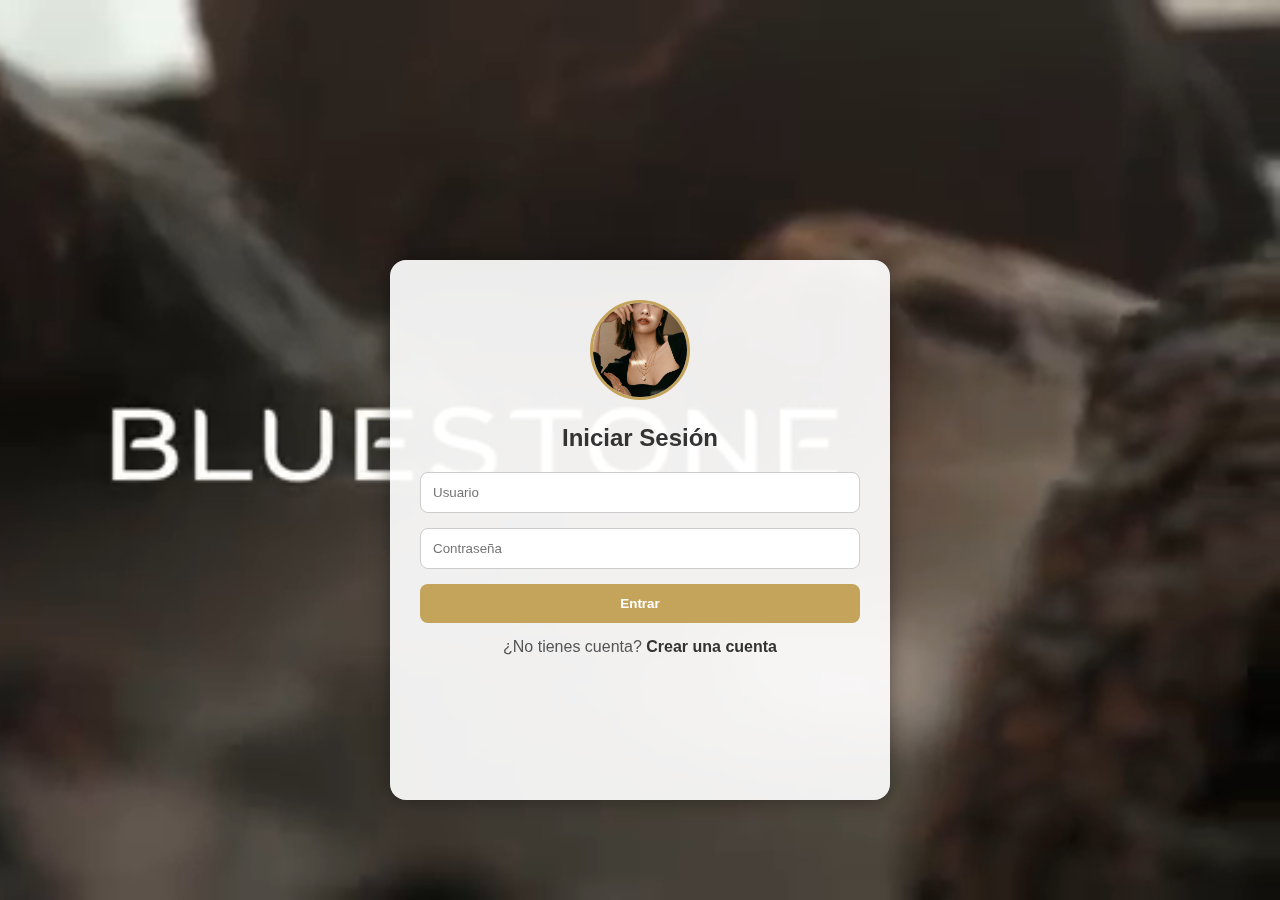
<file: index.html>
<!DOCTYPE html>
<html lang="es">

<head>
  <meta charset="UTF-8" />
  <meta name="viewport" content="width=device-width, initial-scale=1.0" />
  <title>Tienda de Joyas</title>
  <link rel="stylesheet" href="estilo.css" />
  <script src="app.js" defer></script>
</head>
<script>
  // Verifica si el usuario ha iniciado sesión
  if (!localStorage.getItem('usuario')) {
    window.location.href = 'login.html';
  }
</script>

<body>
  <header class="encabezado">
    <div class="logo-contenedor">
      <img src="img/logo_de_alejisa.jpeg" alt="Logo" class="logo" />
      <h1 class="titulo-tienda">JOYAS ALEJISA</h1>
    </div>
    <nav class="menu-principal">
      <a href="#">Inicio</a>
      <a href="categorias.html">Categorías</a>
      <a href="historia.html">Historia</a>
      <a href="contacto.html">Contacto</a>
      <a href="#carrito">Carrito</a>
      <a href="#" onclick="cerrarSesion()">Cerrar Sesión</a>
    </nav>
  </header>

  <main>
    <section class="hero">
      <img src="img/ale.png" alt="Banner de Joyas de Oro" />
      <img src="img/descuento.png" alt="Banner Descuento" />
    </section>

    <section id="categorias" class="contenedor-items">
      <h3 class="titulo-categoria">Joyería de Oro</h3>
      <div class="item">
        <span class="titulo-item">Anillo de Oro Brillante</span>
        <img src="img/oro1.jpeg" class="img-item" />
        <span class="precio-item">$300467.000</span>
        <button onclick="agregarAlCarrito('Anillo de Oro Brillante', 300467.000)">Agregar al Carrito</button>
      </div>
      <div class="item">
        <span class="titulo-item">Cadena de Oro Fino</span>
        <img src="img/Cadena de Oro Fino.jpeg" class="img-item" />
        <span class="precio-item">123323.000</span>
        <button onclick="agregarAlCarrito('Cadena de Oro Fino', 123323.000)">Agregar al Carrito</button>
      </div>
      <div class="item">
        <span class="titulo-item">Pulsera de Oro Rosa</span>
        <img src="img/Oro rosa.jpeg" class="img-item" />
        <span class="precio-item">88032.000</span>
        <button onclick="agregarAlCarrito('Pulsera de Oro Rosa', 88032.000)">Agregar al Carrito</button>
      </div>

      <h3 class="titulo-categoria">Joyería de Plata</h3>
      <div class="item">
        <span class="titulo-item">Anillo Plata Diseño</span>
        <img src="img/Anillo Plata Diseño.jpeg" class="img-item" />
        <span class="precio-item">23023.000</span>
        <button onclick="agregarAlCarrito('Anillo Plata Diseño', 23023.000)">Agregar al Carrito</button>
      </div>
      <div class="item">
        <span class="titulo-item">Collar Corazón Plata</span>
        <img src="img/Collar Corazón Plata.jpeg" class="img-item" />
        <span class="precio-item">35032.000</span>
        <button onclick="agregarAlCarrito('Collar Corazón Plata', 35032.000)">Agregar al Carrito</button>
      </div>
      <div class="item">
        <span class="titulo-item">Aretes de Plata Luna</span>
        <img src="img/Aretes de Plata Luna.jpeg" class="img-item" />
        <span class="precio-item">190323.000</span>
        <button onclick="agregarAlCarrito('Aretes de Plata Luna', 190323.000)">Agregar al Carrito</button>
      </div>

      <h3 class="titulo-categoria">Joyería de Fantasía</h3>
      <div class="item">
        <span class="titulo-item">Pulsera Arcoiris</span>
        <img src="img/Pulsera Arcoiris.jpeg" class="img-item" />
        <span class="precio-item">450323.000</span>
        <button onclick="agregarAlCarrito('Pulsera Arcoiris', 450323.000)">Agregar al Carrito</button>
      </div>
      <div class="item">
        <span class="titulo-item">Aros Brillantes</span>
        <img src="img/Aros Brillantes.jpeg" class="img-item" />
        <span class="precio-item">60443.000</span>
        <button onclick="agregarAlCarrito('Aros Brillantes', 60443.000)">Agregar al Carrito</button>
      </div>
      <div class="item">
        <span class="titulo-item">Collar Estrella</span>
        <img src="img/Collar Estrella.jpeg" class="img-item" />
        <span class="precio-item">75444.000</span>
        <button onclick="agregarAlCarrito('Collar Estrella', 75444.000)">Agregar al Carrito</button>
      </div>
    </section>

    <section class="servicios">
      <h2>Nuestros Servicios</h2>
      <div class="contenedor-servicios">
        <div class="servicio">
          <img src="https://cdn-icons-png.flaticon.com/512/3144/3144460.png" alt="Envió Gratis" />
          <h3>Envió Gratis</h3>
          <p>En compras mayores a $50000</p>
        </div>
        <div class="servicio">
          <img src="https://cdn-icons-png.flaticon.com/512/4299/4299927.png" alt="Pagos en Cuotas" />
          <h3>Pagos en Cuotas</h3>
          <p>Hasta 6 cuotas sin interés</p>
        </div>
        <div class="servicio">
          <img src="https://cdn-icons-png.flaticon.com/512/1828/1828961.png" alt="Garantía" />
          <h3>Garantía</h3>
          <p>Devoluciones hasta 7 días</p>
        </div>
        <div class="servicio">
          <a href="contacto.html" style="text-decoration: none; color: inherit">
            <img src="https://cdn-icons-png.flaticon.com/512/7269/7269674.png" alt="Contacto" />
            <h3>Contacto</h3>
            <p>Escríbenos cuando quieras</p>
          </a>
        </div>
      </div>
    </section>
  </main>

 <!-- 🛒 CARRITO BONITO -->
<div id="carrito" style="border: 2px solid #333; padding: 15px; width: 100%; max-width: 500px; margin: 20px auto; border-radius: 10px; box-shadow: 0 0 10px #aaa;">
  <h2>🛍️ Tu Carrito</h2>
  <div id="carrito-items"></div>
  <hr>
  <p><strong>Total:</strong> S/ <span id="total">0.00</span></p>
  <button onclick="vaciarCarrito()">🗑 Vaciar</button>
  <button onclick="pagarCarrito()">💳 Pagar</button>
</div>

<!-- 🧾 BOLETA (visible después de pagar) -->
<div id="boleta" style="display: none; margin: 30px auto; width: 100%; max-width: 600px; border: 1px solid #444; padding: 20px; border-radius: 10px; background: #f8f8f8;">
  <h2>🧾 Boleta de Compra</h2>
  <div id="boleta-detalle"></div>
  <p><strong>Total a pagar:</strong> S/ <span id="boleta-total"></span></p>
  <p><em>Su pedido llegará dentro de 10 días hábiles.</em></p>
  <button onclick="descargarBoletaWord()">📥 Descargar Boleta en Word</button>
</div>
  <footer>
    <p>&copy; 2025 Joyas Alejisa. Todos los derechos reservados. Diseñado con 💎 para realzar tu estilo.</p>
    <p>Alexis, Jimena y Salomé</p>
  </footer>
  <script>
  function cerrarSesion() {
    localStorage.removeItem('usuario');
    window.location.href = 'login.html';
  }
</script>
</body>

</html>
</file>
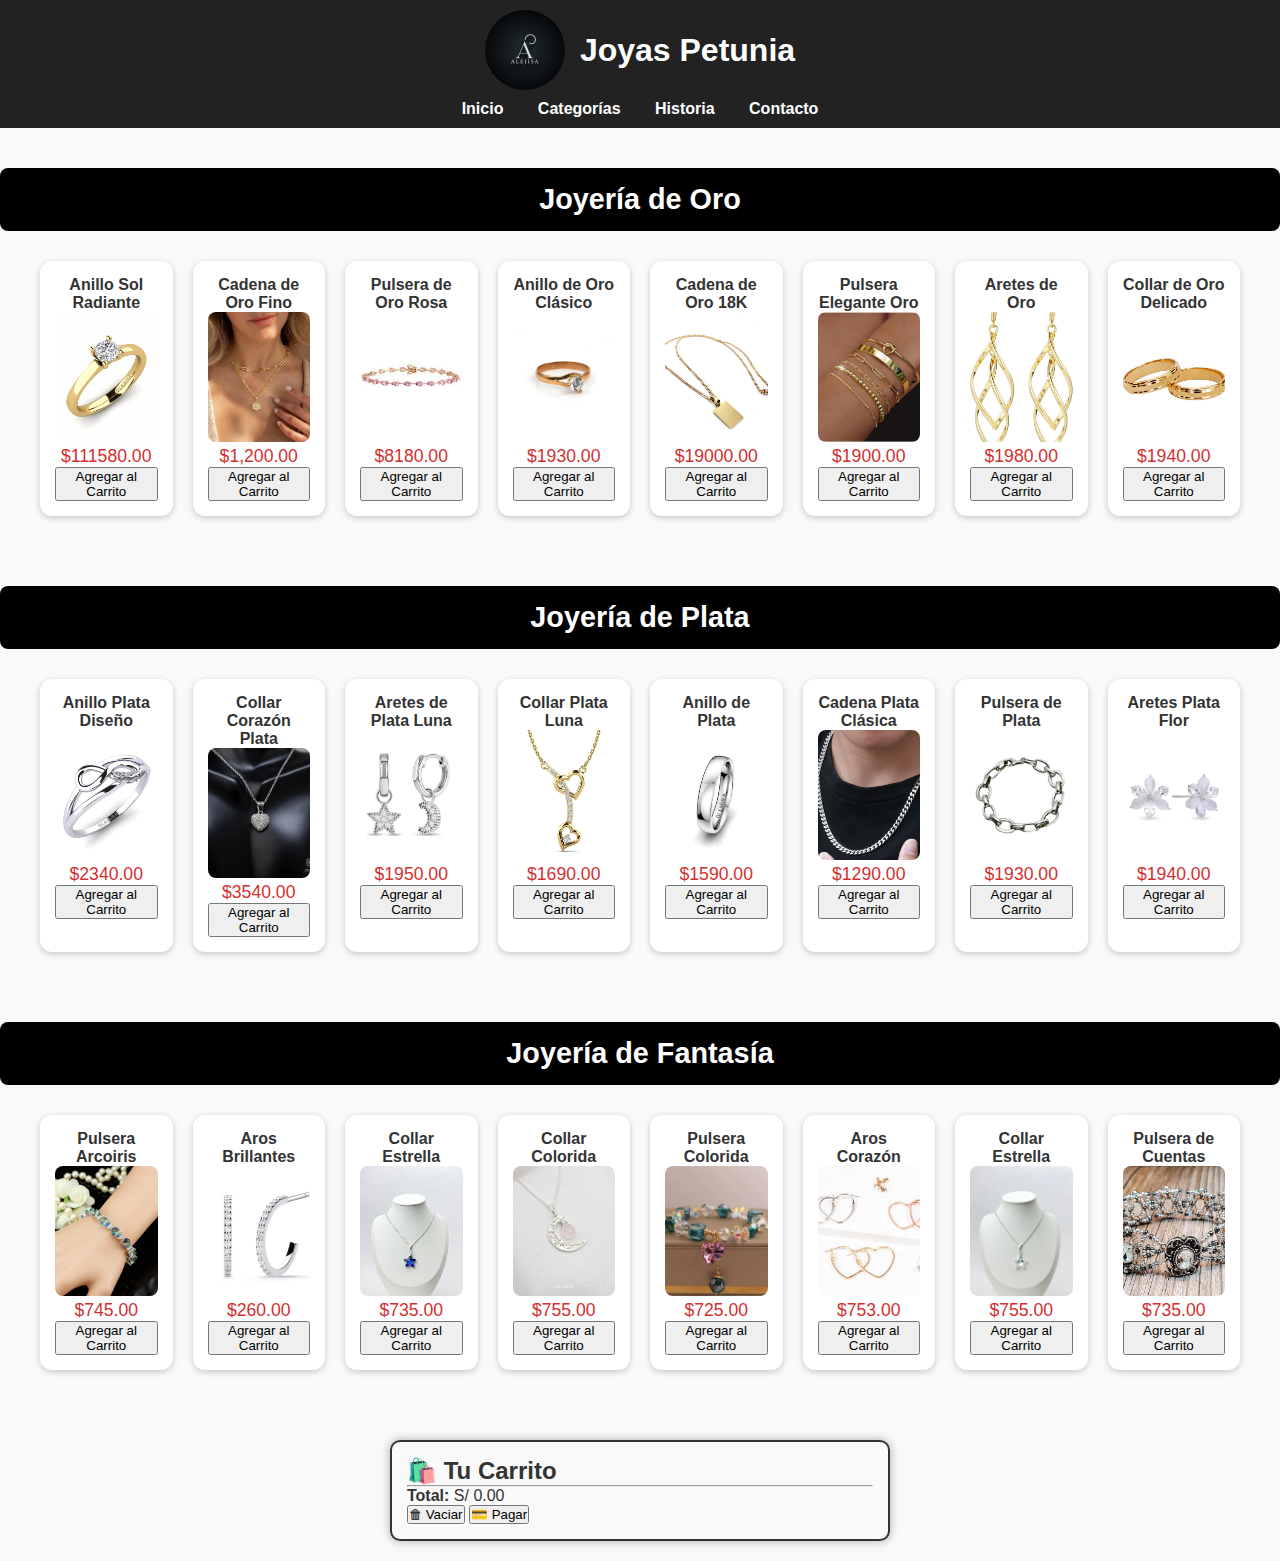
<file: categorias.html>
<!DOCTYPE html>
<html lang="es">
<head>
  <meta charset="UTF-8" />
  <meta name="viewport" content="width=device-width, initial-scale=1.0"/>
  <title>Categorías - Joyas Petunia</title>
  <link rel="stylesheet" href="productos.css" />
  <script src="app.js" defer></script>
</head>
<body>

  <header class="encabezado">
    <div class="logo-contenedor">
      <img src="img/logo_de_alejisa.jpeg" alt="Logo" class="logo">
      <h1 class="titulo-tienda">Joyas Petunia</h1>
    </div>
    <nav class="menu-principal">
      <a href="index.html">Inicio</a>
      <a href="categorias.html">Categorías</a>
      <a href="historia.html">Historia</a>
      <a href="contacto.html">Contacto</a>
    </nav>
  </header>

  <main class="categorias-contenedor">

    <!-- Categoría: Oro -->
    <h3 class="titulo-categoria">Joyería de Oro</h3>
    <section class="contenedor-items">
      <div class="item">
        <span class="titulo-item">Anillo Sol Radiante</span>
        <img src="img/oro1.jpeg" class="img-item" alt="Anillo">
        <span class="precio-item">$111580.00</span>
<button onclick="agregarAlCarrito('Cadena de Oro Fino', 111580.00)">Agregar al Carrito</button>
      </div>
              </div>
        <div class="item">
            <span class="titulo-item">Cadena de Oro Fino</span>
            <img src="img/Cadena de Oro Fino.jpeg" class="img-item">
            <span class="precio-item">$1,200.00</span>
<button onclick="agregarAlCarrito('Cadena de Oro Fino', 1,200.00)">Agregar al Carrito</button>
        </div>
        <div class="item">
            <span class="titulo-item">Pulsera de Oro Rosa</span>
            <img src="img/Oro rosa.jpeg" class="img-item">
            <span class="precio-item">$8180.00</span>
<button onclick="agregarAlCarrito('Pulsera de Oro Rosa', 8180.00)">Agregar al Carrito</button>
        </div>
                <div class="item">
            <span class="titulo-item">Anillo de Oro Clásico</span>
            <img src="img/A.jpeg" class="img-item">
            <span class="precio-item">$1930.00</span>
<button onclick="agregarAlCarrito('Anillo de Oro Clásico', 1930.00)">Agregar al Carrito</button>
        </div>
                <div class="item">
            <span class="titulo-item">Cadena de Oro 18K</span>
            <img src="img/B.jpeg" class="img-item">
            <span class="precio-item">$19000.00</span>
<button onclick="agregarAlCarrito('Cadena de Oro 18K', 19000.00)">Agregar al Carrito</button>
        </div>
                <div class="item">
            <span class="titulo-item">Pulsera Elegante Oro</span>
            <img src="img/C.jpeg" class="img-item">
            <span class="precio-item">$1900.00</span>
<button onclick="agregarAlCarrito('Pulsera Elegante Oro', 1900.00)">Agregar al Carrito</button>
        </div>
                <div class="item">
            <span class="titulo-item">Aretes de Oro</span>
            <img src="img/D.jpeg" class="img-item">
            <span class="precio-item">$1980.00</span>
<button onclick="agregarAlCarrito('Aretes de Oro', 1980.00)">Agregar al Carrito</button>
        </div>
                </div>
                <div class="item">
            <span class="titulo-item">Collar de Oro Delicado</span>
            <img src="img/O.jpeg" class="img-item">
            <span class="precio-item">$1940.00</span>
<button onclick="agregarAlCarrito('Collar de Oro Delicado', 1940.00)">Agregar al Carrito</button>
        </div>
        
      <!-- Agrega más productos únicos aquí si necesitas los 16 -->
    </section>

    <!-- Categoría: Plata -->
    <h3 class="titulo-categoria">Joyería de Plata</h3>
    <section class="contenedor-items">
                <div class="item">
            <span class="titulo-item">Anillo Plata Diseño</span>
            <img src="img/Anillo Plata Diseño.jpeg" class="img-item">
            <span class="precio-item">$2340.00</span>
<button onclick="agregarAlCarrito('Anillo Plata Diseño', 2340.00)">Agregar al Carrito</button>
        </div>
        <div class="item">
            <span class="titulo-item">Collar Corazón Plata</span>
            <img src="img/Collar Corazón Plata.jpeg" class="img-item">
            <span class="precio-item">$3540.00</span>
<button onclick="agregarAlCarrito('Collar Corazón Plata', 3540.00)">Agregar al Carrito</button>
        </div>
        <div class="item">
            <span class="titulo-item">Aretes de Plata Luna</span>
            <img src="img/Aretes de Plata Luna.jpeg" class="img-item">
            <span class="precio-item">$1950.00</span>
<button onclick="agregarAlCarrito('Aretes de Plata Luna', 1950.00)">Agregar al Carrito</button>
        </div>
                <div class="item">
            <span class="titulo-item">Collar Plata Luna</span>
            <img src="img/E.jpeg" class="img-item">
            <span class="precio-item">$1690.00</span>
<button onclick="agregarAlCarrito('Collar Plata Luna', 1690.00)">Agregar al Carrito</button>
        </div>
                <div class="item">
            <span class="titulo-item">Anillo de Plata</span>
            <img src="img/F.jpeg" class="img-item">
            <span class="precio-item">$1590.00</span>
<button onclick="agregarAlCarrito('Anillo de Plata', 1590.00)">Agregar al Carrito</button>
        </div>
                <div class="item">
            <span class="titulo-item">Cadena Plata Clásica</span>
            <img src="img/G.jpeg" class="img-item">
            <span class="precio-item">$1290.00</span>
<button onclick="agregarAlCarrito('Cadena Plata Clásica', 1290.00)">Agregar al Carrito</button>
        </div>
                <div class="item">
            <span class="titulo-item">Pulsera de Plata</span>
            <img src="img/H.jpeg" class="img-item">
            <span class="precio-item">$1930.00</span>
<button onclick="agregarAlCarrito('Pulsera de Plata', 1930.00)">Agregar al Carrito</button>
        </div>
                <div class="item">
            <span class="titulo-item">Aretes Plata Flor</span>
            <img src="img/I.jpeg" class="img-item">
            <span class="precio-item">$1940.00</span>
<button onclick="agregarAlCarrito('Aretes Plata Flor', 1940.00)">Agregar al Carrito</button>
        </div>
      <!-- Agrega más productos únicos aquí si necesitas los 16 -->
    </section>

    <!-- Categoría: Fantasía -->

    <h3 class="titulo-categoria">Joyería de Fantasía</h3>
    <section class="contenedor-items">
          <div class="item">
            <span class="titulo-item">Pulsera Arcoiris</span>
            <img src="img/Pulsera Arcoiris.jpeg" class="img-item">
            <span class="precio-item">$745.00</span>
<button onclick="agregarAlCarrito('Pulsera Arcoiris', 745.00)">Agregar al Carrito</button>
        </div>
        <div class="item">
            <span class="titulo-item">Aros Brillantes</span>
            <img src="img/Aros Brillantes.jpeg" class="img-item">
            <span class="precio-item">$260.00</span>
<button onclick="agregarAlCarrito('Aros Brillantes', 260.00)">Agregar al Carrito</button>
        </div>
        <div class="item">
            <span class="titulo-item">Collar Estrella</span>
            <img src="img/Collar Estrella.jpeg" class="img-item">
            <span class="precio-item">$735.00</span>
<button onclick="agregarAlCarrito('Collar Estrella', 735.00)">Agregar al Carrito</button>
        </div>
                <div class="item">
            <span class="titulo-item">Collar Colorida</span>
            <img src="img/J.jpeg" class="img-item">
            <span class="precio-item">$755.00</span>
<button onclick="agregarAlCarrito('Collar Colorida', 755.00)">Agregar al Carrito</button>
        </div>
                <div class="item">
            <span class="titulo-item">Pulsera Colorida</span>
            <img src="img/K.jpeg" class="img-item">
            <span class="precio-item">$725.00</span>
<button onclick="agregarAlCarrito('Pulsera Colorida', 725.00)">Agregar al Carrito</button>
        </div>
                <div class="item">
            <span class="titulo-item">Aros Corazón</span>
            <img src="img/L.jpeg" class="img-item">
            <span class="precio-item">$753.00</span>
<button onclick="agregarAlCarrito('Aros Corazón', 753.00)">Agregar al Carrito</button>
        </div>
                <div class="item">
            <span class="titulo-item">Collar Estrella</span>
            <img src="img/N.jpeg" class="img-item">
            <span class="precio-item">$755.00</span>
<button onclick="agregarAlCarrito('Collar Estrella', 755.00)">Agregar al Carrito</button>
        </div>
                <div class="item">
            <span class="titulo-item">Pulsera de Cuentas</span>
            <img src="img/Ñ.jpeg" class="img-item">
            <span class="precio-item">$735.00</span>
<button onclick="agregarAlCarrito('Pulsera de Cuentas', 735.00)">Agregar al Carrito</button>
        </div>
      <!-- Agrega más productos únicos aquí si necesitas los 16 -->
    </section>
 <!-- 🛒 CARRITO BONITO -->
<div id="carrito" style="border: 2px solid #333; padding: 15px; width: 100%; max-width: 500px; margin: 20px auto; border-radius: 10px; box-shadow: 0 0 10px #aaa;">
  <h2>🛍️ Tu Carrito</h2>
  <div id="carrito-items"></div>
  <hr>
  <p><strong>Total:</strong> S/ <span id="total">0.00</span></p>
  <button onclick="vaciarCarrito()">🗑 Vaciar</button>
  <button onclick="pagarCarrito()">💳 Pagar</button>
</div>

<!-- 🧾 BOLETA (visible después de pagar) -->
<div id="boleta" style="display: none; margin: 30px auto; width: 100%; max-width: 600px; border: 1px solid #444; padding: 20px; border-radius: 10px; background: #f8f8f8;">
  <h2>🧾 Boleta de Compra</h2>
  <div id="boleta-detalle"></div>
  <p><strong>Total a pagar:</strong> S/ <span id="boleta-total"></span></p>
  <p><em>Su pedido llegará dentro de 10 días hábiles.</em></p>
  <button onclick="descargarBoletaWord()">📥 Descargar Boleta en Word</button>
</div>
  </main>
</body>
</html>
</file>
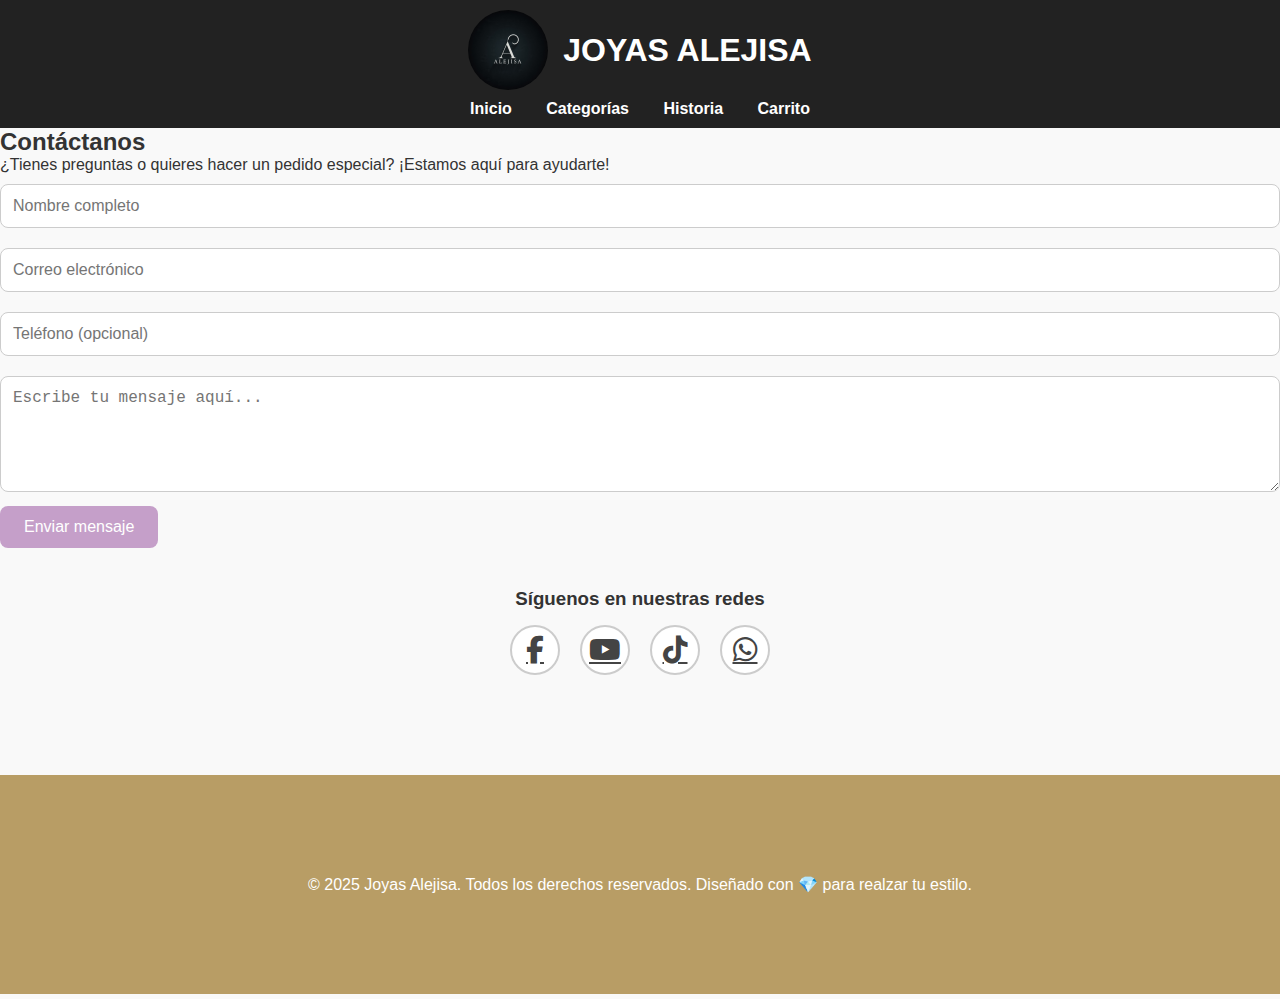
<file: contacto.html>
<!DOCTYPE html>
<html lang="es">
<head>
    <meta charset="UTF-8">
    <meta name="viewport" content="width=device-width, initial-scale=1.0">
    <title>Contacto | Joyas Alejisa</title>
    <link rel="stylesheet" href="contacto.css">

    <!-- Font Awesome para íconos de redes -->
    <link rel="stylesheet" href="https://cdnjs.cloudflare.com/ajax/libs/font-awesome/6.5.0/css/all.min.css">
</head>
<body>
    <header class="encabezado">
        <div class="logo-contenedor">
            <img src="img/logo_de_alejisa.jpeg" alt="Logo" class="logo">
            <h1 class="titulo-tienda">JOYAS ALEJISA</h1>
        </div>
        <nav class="menu-principal">
            <a href="index.html">Inicio</a>
            <a href="index.html#categorias">Categorías</a>
            <a href="historia.html">Historia</a>
            <a href="index.html#carrito">Carrito</a>
        </nav>
    </header>

    <main class="formulario-contacto">
        <section>
            <h2>Contáctanos</h2>
            <p>¿Tienes preguntas o quieres hacer un pedido especial? ¡Estamos aquí para ayudarte!</p>
            <form>
                <input type="text" placeholder="Nombre completo" required>
                <input type="email" placeholder="Correo electrónico" required>
                <input type="tel" placeholder="Teléfono (opcional)">
                <textarea placeholder="Escribe tu mensaje aquí..." rows="5" required></textarea>
                <button type="submit">Enviar mensaje</button>
            </form>
        </section>
        
        <!-- Redes sociales -->
        <section class="redes-sociales">
            <h3>Síguenos en nuestras redes</h3>
            <div class="iconos-redes">
                <a href="https://www.facebook.com/alexisytgameryotuvedea/" target="_blank" class="facebook"><i class="fab fa-facebook-f"></i></a>
                <a href="https://www.youtube.com/@alexisyt6948" target="_blank" class="youtube"><i class="fab fa-youtube"></i></a>
                <a href="https://www.tiktok.com/@alexisytyt?is_from_webapp=1&sender_device=pc" target="_blank" class="tiktok"><i class="fab fa-tiktok"></i></a>
                <a href="https://wa.me/51997006249" target="_blank" class="whatsapp"><i class="fab fa-whatsapp"></i></a>
            </div>
        </section>
    </main>

    <footer>
        <p>&copy; 2025 Joyas Alejisa. Todos los derechos reservados. Diseñado con 💎 para realzar tu estilo.</p>
    </footer>
</body>
</html>
</file>
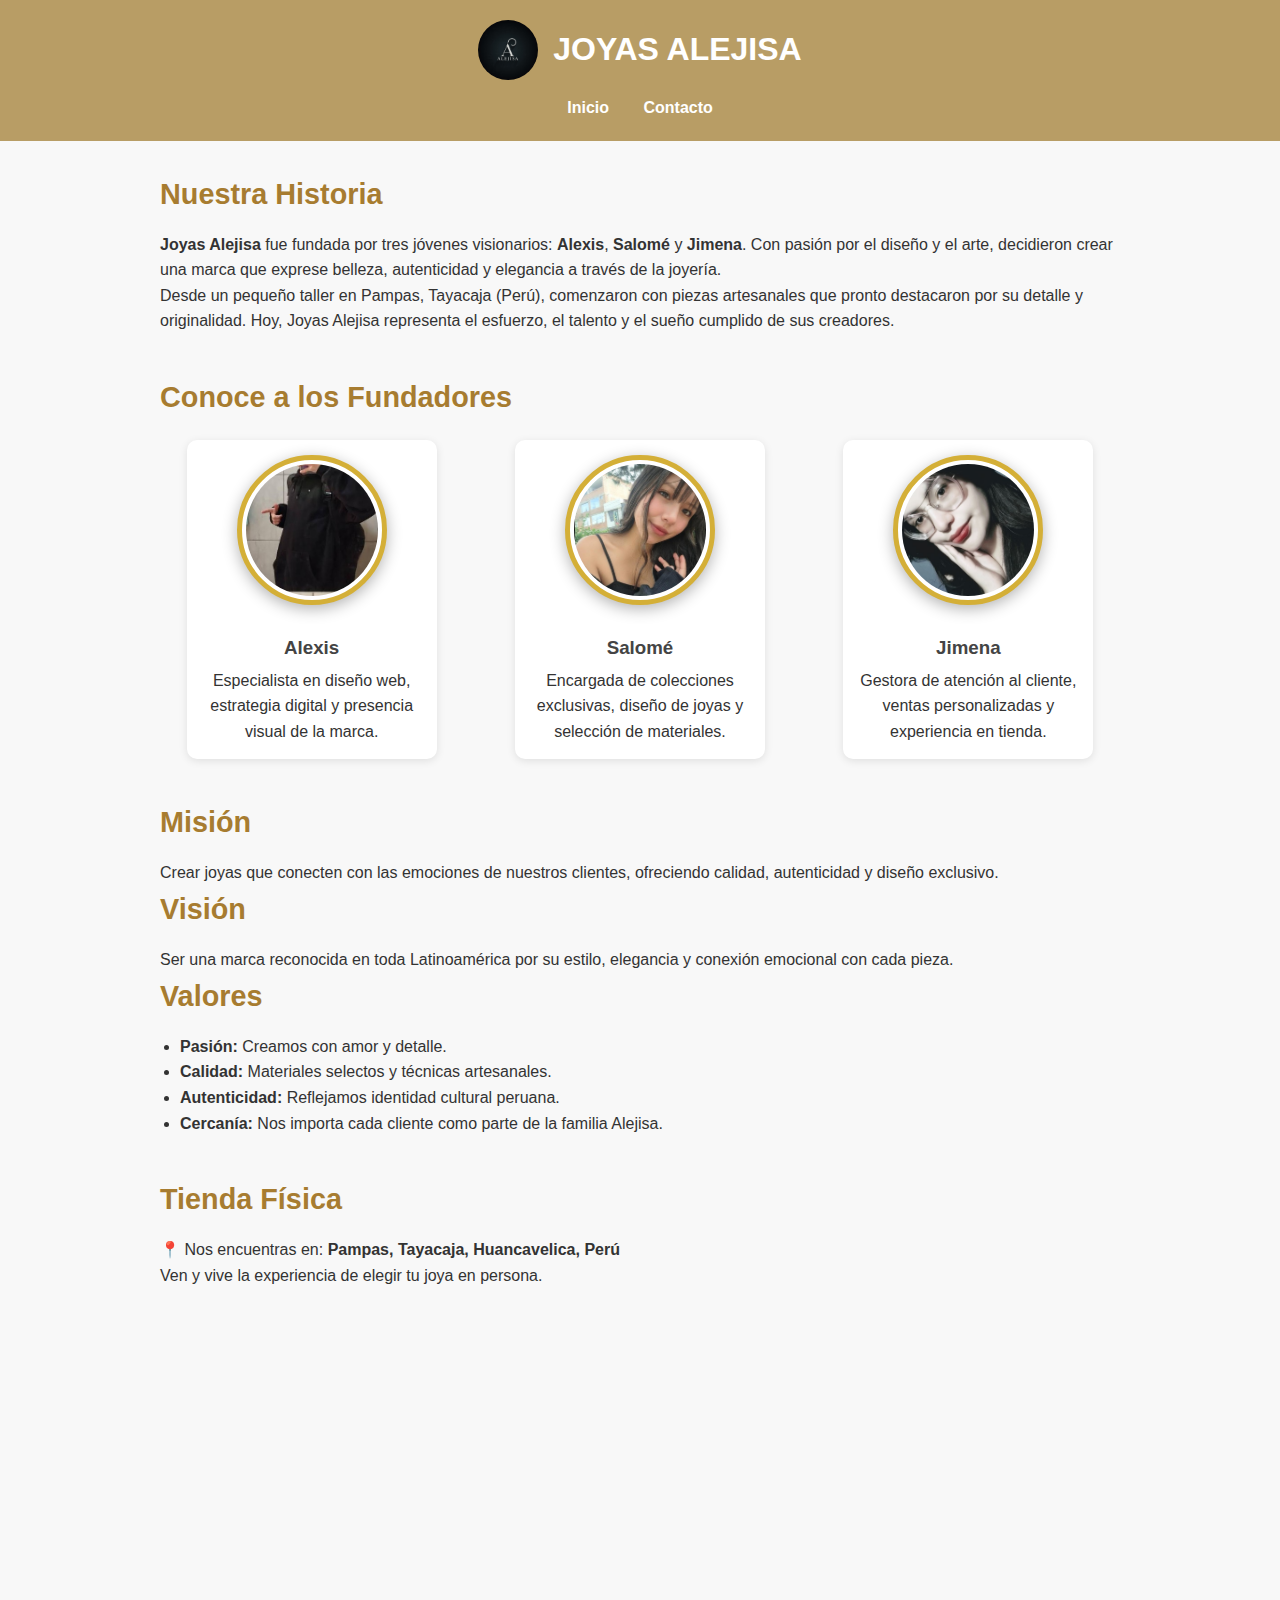
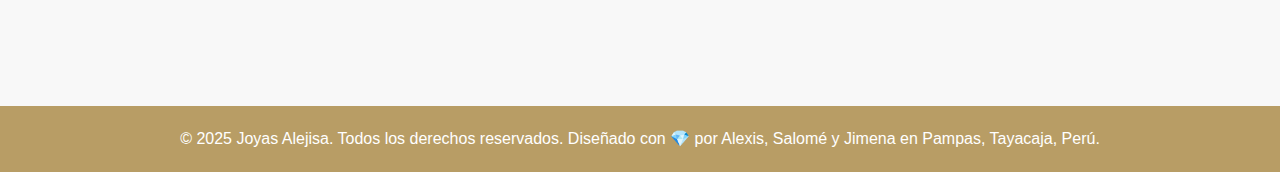
<file: historia.html>
<!DOCTYPE html>
<html lang="es">
<head>
    <meta charset="UTF-8">
    <meta name="viewport" content="width=device-width, initial-scale=1.0">
    <title>Historia - Joyas Alejisa</title>
    <link rel="stylesheet" href="historia.css">
</head>
<body>
    <header class="encabezado">
        <div class="logo-contenedor">
            <img src="img/logo_de_alejisa.jpeg" alt="Logo" class="logo">
            <h1 class="titulo-tienda">JOYAS ALEJISA</h1>
        </div>
        <nav class="menu-principal">
            <a href="index.html">Inicio</a>
            <a href="contacto.html">Contacto</a>
        </nav>
    </header>

    <main>
        <section class="seccion-historia">
            <h2>Nuestra Historia</h2>
            <p><strong>Joyas Alejisa</strong> fue fundada por tres jóvenes visionarios: <strong>Alexis</strong>, <strong>Salomé</strong> y <strong>Jimena</strong>. Con pasión por el diseño y el arte, decidieron crear una marca que exprese belleza, autenticidad y elegancia a través de la joyería.</p>

            <p>Desde un pequeño taller en Pampas, Tayacaja (Perú), comenzaron con piezas artesanales que pronto destacaron por su detalle y originalidad. Hoy, Joyas Alejisa representa el esfuerzo, el talento y el sueño cumplido de sus creadores.</p>
        </section>

        <section class="seccion-fundadores">
            <h2>Conoce a los Fundadores</h2>
            <div class="fundadores">
                <div class="persona">
                    <img src="img/alexis.jpeg" alt="Foto de Alexis" class="foto-fundador">
                    <h3>Alexis</h3>
                    <p>Especialista en diseño web, estrategia digital y presencia visual de la marca.</p>
                </div>
                <div class="persona">
                    <img src="img/salome.jpeg" alt="Foto de Salomé" class="foto-fundador">
                    <h3>Salomé</h3>
                    <p>Encargada de colecciones exclusivas, diseño de joyas y selección de materiales.</p>
                </div>
                <div class="persona">
                    <img src="img/jimena2.jpeg" alt="Foto de Jimena" class="foto-fundador">
                    <h3>Jimena</h3>
                    <p>Gestora de atención al cliente, ventas personalizadas y experiencia en tienda.</p>
                </div>
            </div>
        </section>

        <section class="seccion-mision-vision">
            <h2>Misión</h2>
            <p>Crear joyas que conecten con las emociones de nuestros clientes, ofreciendo calidad, autenticidad y diseño exclusivo.</p>

            <h2>Visión</h2>
            <p>Ser una marca reconocida en toda Latinoamérica por su estilo, elegancia y conexión emocional con cada pieza.</p>

            <h2>Valores</h2>
            <ul>
                <li><strong>Pasión:</strong> Creamos con amor y detalle.</li>
                <li><strong>Calidad:</strong> Materiales selectos y técnicas artesanales.</li>
                <li><strong>Autenticidad:</strong> Reflejamos identidad cultural peruana.</li>
                <li><strong>Cercanía:</strong> Nos importa cada cliente como parte de la familia Alejisa.</li>
            </ul>
        </section>

        <section class="seccion-ubicacion">
            <h2>Tienda Física</h2>
            <p>📍 Nos encuentras en: <strong>Pampas, Tayacaja, Huancavelica, Perú</strong></p>
            <p>Ven y vive la experiencia de elegir tu joya en persona.</p>
            <div class="mapa">
                <iframe 
                    src="https://www.google.com/maps/embed?pb=!1m18!1m12!1m3!1d3892.464636108924!2d-74.61312612593843!3d-12.373436248267607!2m3!1f0!2f0!3f0!3m2!1i1024!2i768!4f13.1!3m3!1m2!1s0x910e1aeb4bbd1b5f%3A0xb4f1c3c56b084493!2sPampas%2C%20Tayacaja!5e0!3m2!1ses-419!2spe!4v1721472540000" 
                    width="100%" 
                    height="300" 
                    style="border:0;" 
                    allowfullscreen="" 
                    loading="lazy" 
                    referrerpolicy="no-referrer-when-downgrade">
                </iframe>
            </div>
        </section>
    </main>

    <footer>
        <p>&copy; 2025 Joyas Alejisa. Todos los derechos reservados. Diseñado con 💎 por Alexis, Salomé y Jimena en Pampas, Tayacaja, Perú.</p>
    </footer>
</body>
</html>
</file>
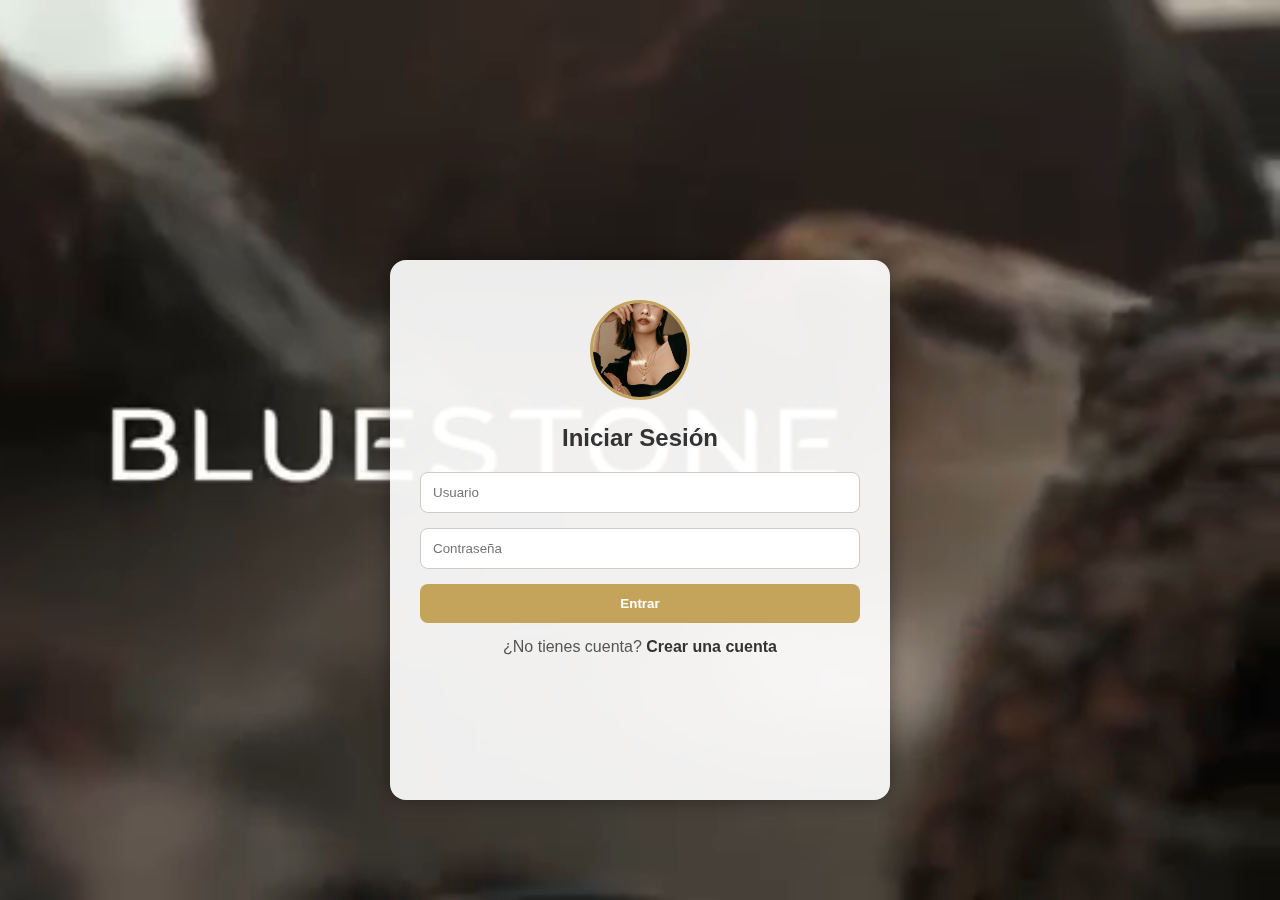
<file: login.html>
<!DOCTYPE html>
<html lang="es">
<head>
  <meta charset="UTF-8" />
  <meta name="viewport" content="width=device-width, initial-scale=1.0"/>
  <title>Iniciar Sesión - Joyas Alejisa</title>
  <link rel="stylesheet" href="login.css" />
  <style>
    * {
      margin: 0;
      padding: 0;
      box-sizing: border-box;
    }

    body, html {
      height: 100%;
      font-family: 'Segoe UI', sans-serif;
      overflow: hidden;
    }

    /* VIDEO DE FONDO */
    video#bg-video {
      position: fixed;
      right: 0;
      bottom: 0;
      min-width: 100%;
      min-height: 100%;
      object-fit: cover;
      z-index: -1;
    }

    .login-container {
      position: absolute;
      top: 50%;
      left: 50%;
      width: 80%;
      height: 60%;
      max-width: 500px;
      background: rgba(255, 255, 255, 0.92);
      padding: 40px 30px;
      transform: translate(-50%, -50%);
      border-radius: 16px;
      box-shadow: 0 0 20px rgba(0,0,0,0.4);
      text-align: center;
    }

    .login-container img {
      width: 100px;
      height: 100px;
      border-radius: 50%;
      object-fit: cover;
      margin-bottom: 20px;
      border: 3px solid #c4a35a;
    }

    .login-container h2 {
      margin-bottom: 20px;
      color: #333;
    }

    .login-container input {
      width: 100%;
      padding: 12px;
      margin-bottom: 15px;
      border: 1px solid #ccc;
      border-radius: 8px;
    }

    .login-container button {
      width: 100%;
      padding: 12px;
      background-color: #c4a35a;
      border: none;
      color: white;
      font-weight: bold;
      border-radius: 8px;
      cursor: pointer;
      transition: 0.3s;
    }

    .login-container button:hover {
      background-color: #a88c3b;
    }

    .login-container p {
      margin-top: 15px;
      color: #555;
    }

    .login-container a {
      color: #333;
      text-decoration: none;
      font-weight: bold;
    }

    .login-container a:hover {
      text-decoration: underline;
    }
  </style>
</head>
<body>

  <!-- Video de fondo local -->
  <video autoplay muted loop id="bg-video">
    <source src="videos/videoplayback (3).mp4" type="video/mp4">
    Tu navegador no soporta video HTML5.
  </video>

  <!-- Formulario de login -->
  <div class="login-container">
    <!-- Imagen dentro del cuadro -->
    <img src="img/p.jpg" alt="Usuario" />

    <h2>Iniciar Sesión</h2>
    <form id="loginForm">
      <input type="text" id="usuario" placeholder="Usuario" required />
      <input type="password" id="clave" placeholder="Contraseña" required />
      <button type="submit">Entrar</button>
      <p>¿No tienes cuenta? <a href="registro.html">Crear una cuenta</a></p>
    </form>
  </div>

  <script>
    document.getElementById("loginForm").addEventListener("submit", function (e) {
      e.preventDefault();
      const usuario = document.getElementById("usuario").value;
      const clave = document.getElementById("clave").value;
      const usuarios = JSON.parse(localStorage.getItem("usuarios")) || [];
      const encontrado = usuarios.find(u => u.usuario === usuario && u.clave === clave);

      if (encontrado) {
        localStorage.setItem("usuario", usuario);
        window.location.href = "index.html";
      } else {
        alert("Usuario o contraseña incorrectos");
      }
    });
  </script>

</body>
</html>
</file>
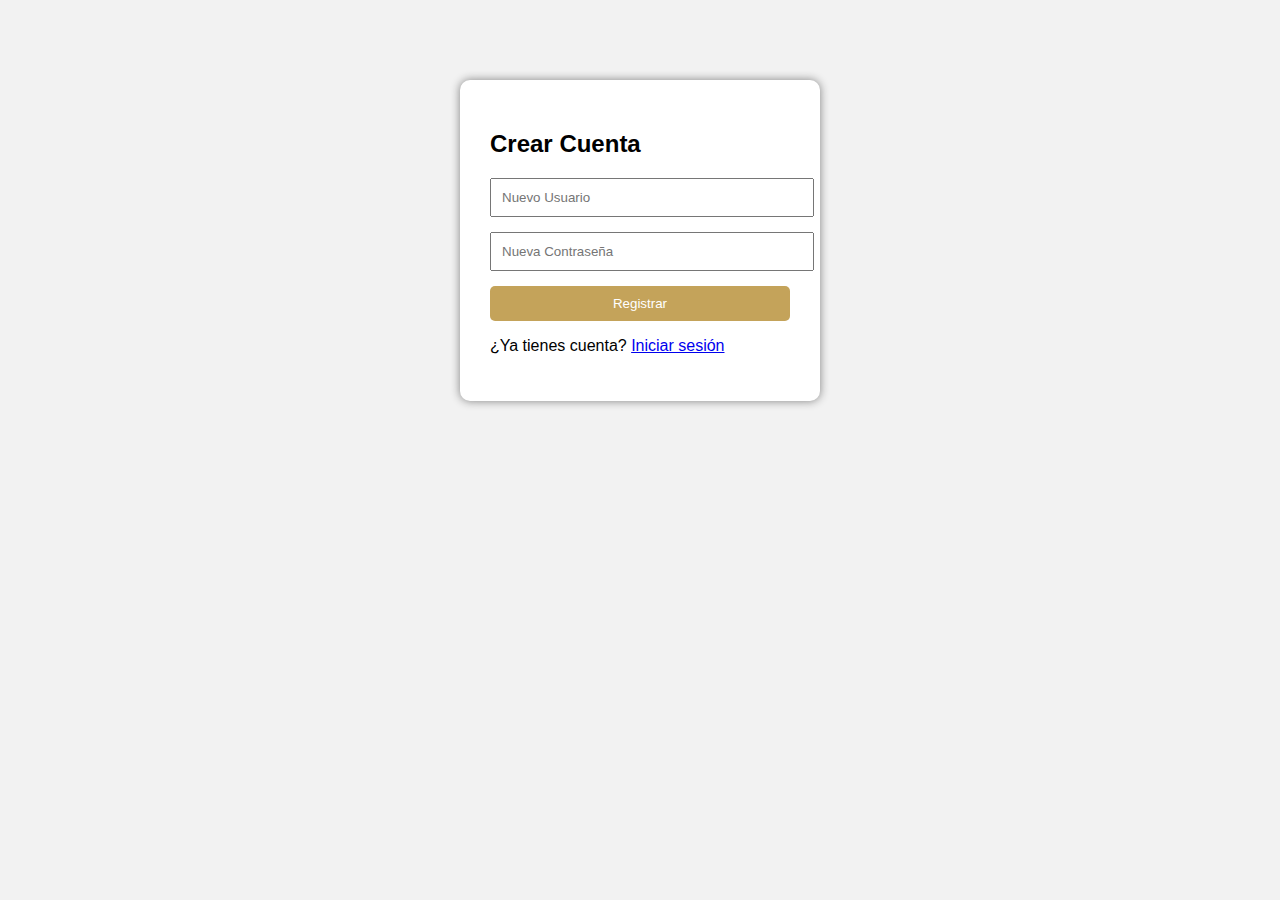
<file: registro.html>
<!DOCTYPE html>
<html lang="es">
<head>
  <meta charset="UTF-8" />
  <title>Registro</title>
  <link rel="stylesheet" href="login.css" />
</head>
<body>
  <div class="login-container">
    <h2>Crear Cuenta</h2>
    <form id="registroForm">
      <input type="text" id="nuevoUsuario" placeholder="Nuevo Usuario" required />
      <input type="password" id="nuevaClave" placeholder="Nueva Contraseña" required />
      <button type="submit">Registrar</button>
      <p>¿Ya tienes cuenta? <a href="login.html">Iniciar sesión</a></p>
    </form>
  </div>

  <script>
    document.getElementById("registroForm").addEventListener("submit", function (e) {
      e.preventDefault();
      const usuario = document.getElementById("nuevoUsuario").value;
      const clave = document.getElementById("nuevaClave").value;
      let usuarios = JSON.parse(localStorage.getItem("usuarios")) || [];

      if (usuarios.find(u => u.usuario === usuario)) {
        alert("El usuario ya existe");
        return;
      }

      usuarios.push({ usuario, clave });
      localStorage.setItem("usuarios", JSON.stringify(usuarios));
      alert("Usuario registrado correctamente");
      window.location.href = "login.html";
    });
  </script>
</body>
</html>
</file>
<file: login.css>
body {
  font-family: sans-serif;
  background: #f2f2f2;
}

.login-container {
  background: white;
  width: 300px;
  margin: 80px auto;
  padding: 30px;
  border-radius: 10px;
  box-shadow: 0 0 10px gray;
}

input {
  display: block;
  width: 100%;
  padding: 10px;
  margin-bottom: 15px;
}

button {
  width: 100%;
  padding: 10px;
  background: #c4a35a;
  color: white;
  border: none;
  cursor: pointer;
  border-radius: 5px;
}

button:hover {
  background: #a88c3b;
}
</file>
<file: estilo.css>
/* Reset general */
* {
  margin: 0;
  padding: 0;
  box-sizing: border-box;
}

body {
  font-family: 'Segoe UI', sans-serif;
  background-color: #f9f9f9;
  color: #333;
}

/* HEADER */
.encabezado {
  display: flex;
  flex-direction: column;
  align-items: center;
  background-color: #222;
  padding: 10px 20px;
}

.logo-contenedor {
  display: flex;
  align-items: center;
  gap: 15px;
}

.logo {
  width: 80px;
  height: 80px;
  object-fit: contain;
  border-radius: 50%;
}

.titulo-tienda {
  font-size: 2rem;
  color: #fff;
}

.menu-principal {
  margin-top: 10px;
}

.menu-principal a {
  color: #fff;
  text-decoration: none;
  margin: 0 15px;
  font-weight: bold;
  transition: color 0.3s;
}

.menu-principal a:hover {
  color: #ffd700;
}

/* HERO - BANNER */
.hero {
  display: flex;
  flex-direction: column;
  width: 100%;
}

.banner {
  width: 100%;
  height: auto;
  display: block;
}

/* TITULOS DE CATEGORÍAS */
.titulo-categoria {
  width: 100%;
  background-color: #000;
  color: #fff;
  padding: 15px 20px;
  font-size: 1.8rem;
  margin-top: 40px;
  text-align: center;
}

/* PRODUCTOS */
.contenedor-items {
  display: flex;
  flex-wrap: wrap;
  justify-content: center;
  padding: 20px;
  gap: 20px;
}

.item {
  width: 250px;
  background-color: #fff;
  border-radius: 12px;
  box-shadow: 0 2px 6px rgba(0, 0, 0, 0.2);
  padding: 15px;
  text-align: center;
  transition: transform 0.3s;
}

.item:hover {
  transform: translateY(-5px);
}

.img-item {
  width: 100%;
  height: 200px;
  object-fit: cover;
  border-radius: 8px;
}

.titulo-item {
  font-size: 1.1rem;
  margin: 10px 0;
  font-weight: bold;
}

.precio-item {
  color: #d32f2f;
  font-size: 1.2rem;
  margin: 5px 0;
}

.boton-item {
  background-color: #333;
  color: white;
  border: none;
  padding: 10px 16px;
  font-size: 0.9rem;
  border-radius: 8px;
  cursor: pointer;
  transition: background-color 0.3s;
}

.boton-item:hover {
  background-color: #555;
}

/* BOTÓN VER TODOS */
.boton-ver-todos {
  margin: 40px auto;
  display: block;
  background-color: #000;
  color: #fff;
  border: none;
  padding: 14px 24px;
  font-size: 1rem;
  border-radius: 6px;
  cursor: pointer;
  transition: background-color 0.3s;
}

.boton-ver-todos:hover {
  background-color: #444;
}

/* FOOTER */
footer {
  background-color: #222;
  color: #fff;
  text-align: center;
  padding: 15px;
  font-size: 0.9rem;
  margin-top: 40px;
}

/* RESPONSIVE */
@media (max-width: 768px) {
  .item {
    width: 90%;
  }

  .logo {
    width: 60px;
    height: 60px;
  }

  .titulo-tienda {
    font-size: 1.5rem;
  }

  .menu-principal a {
    margin: 0 10px;
  }

  .banner {
    height: auto;
  }

  .titulo-categoria {
    font-size: 1.5rem;
    padding: 10px;
  }
}
.servicios {
  background-color: #fff;
  padding: 40px 20px;
  text-align: center;
}

.servicios h2 {
  font-size: 2rem;
  margin-bottom: 30px;
  color: #000;
}

.contenedor-servicios {
  display: flex;
  flex-wrap: wrap;
  justify-content: center;
  gap: 30px;
}

.servicio {
  width: 220px;
  background-color: #f7f7f7;
  padding: 20px;
  border-radius: 16px;
  box-shadow: 0 4px 10px rgba(0, 0, 0, 0.15);
  transition: transform 0.3s;
}

.servicio:hover {
  transform: translateY(-5px);
}

.servicio img {
  width: 64px;
  height: 64px;
  margin-bottom: 15px;
}

.servicio h3 {
  font-size: 1.2rem;
  margin-bottom: 10px;
  color: #333;
}

.servicio p {
  font-size: 0.95rem;
  color: #666;
}
.carrito-contenedor {
  max-width: 400px;
  background-color: #fff;
  padding: 20px;
  margin: 30px auto;
  box-shadow: 0 6px 15px rgba(0, 0, 0, 0.2);
  border-radius: 16px;
}

.carrito-contenedor h2 {
  text-align: center;
  margin-bottom: 20px;
  color: #222;
}

.carrito-items {
  max-height: 250px;
  overflow-y: auto;
}

.carrito-item {
  display: flex;
  justify-content: space-between;
  align-items: center;
  background: #f7f7f7;
  margin-bottom: 12px;
  padding: 10px;
  border-radius: 10px;
}

.carrito-item span {
  flex: 1;
  font-size: 0.95rem;
}

.carrito-total {
  text-align: center;
  margin-top: 15px;
  font-size: 1.1rem;
}

.vaciar-carrito {
  background-color: #c62828;
  color: white;
  border: none;
  padding: 10px 16px;
  border-radius: 8px;
  margin-top: 10px;
  cursor: pointer;
}

.vaciar-carrito:hover {
  background-color: #b71c1c;
}
.boleta-contenedor {
  max-width: 600px;
  margin: 30px auto;
  padding: 20px;
  border: 2px dashed #333;
  background-color: #fff;
  color: #000;
  font-family: 'Arial', sans-serif;
}

.boleta-contenedor h2 {
  text-align: center;
  margin-bottom: 15px;
}

.boleta-contenedor p {
  margin: 5px 0;
}

.boleta-contenedor button {
  display: block;
  margin: 20px auto 0;
  padding: 10px 20px;
  background-color: #1e90ff;
  color: #fff;
  border: none;
  cursor: pointer;
  font-size: 16px;
}

@media print {
  body * {
    visibility: hidden;
  }

  #boleta, #boleta * {
    visibility: visible;
  }

  #boleta {
    position: absolute;
    left: 0;
    top: 0;
    width: 100%;
  }

  button {
    display: none;
  }
}
</file>
<file: productos.css>
/* ==== RESET GENERAL ==== */
* {
  margin: 0;
  padding: 0;
  box-sizing: border-box;
}

/* ==== CUERPO GENERAL ==== */
body {
  font-family: 'Segoe UI', sans-serif;
  background-color: #f9f9f9;
  color: #333;
}

/* ==== ENCABEZADO ==== */
.encabezado {
  display: flex;
  flex-direction: column;
  align-items: center;
  background-color: #222;
  padding: 10px 20px;
}

.logo-contenedor {
  display: flex;
  align-items: center;
  gap: 15px;
}

.logo {
  width: 80px;
  height: 80px;
  object-fit: contain;
  border-radius: 50%;
}

.titulo-tienda {
  font-size: 2rem;
  color: #fff;
}

.menu-principal {
  margin-top: 10px;
}

.menu-principal a {
  color: #fff;
  text-decoration: none;
  margin: 0 15px;
  font-weight: bold;
  transition: color 0.3s;
}

.menu-principal a:hover {
  color: #ffd700;
}

/* ==== TÍTULO DE CATEGORÍA ==== */
.titulo-categoria {
  width: 100%;
  background-color: #000;
  color: #fff;
  padding: 15px 20px;
  font-size: 1.8rem;
  margin-top: 40px;
  text-align: center;
  border-radius: 8px;
}

/* ==== CONTENEDOR DE PRODUCTOS ==== */
.contenedor-items {
  display: grid;
  grid-template-columns: repeat(8, 1fr); /* 8 columnas */
  gap: 20px;
  padding: 30px 40px;
  max-width: 1600px;
  margin: auto;
  margin-bottom: 40px;
}

/* ==== ITEM DE PRODUCTO ==== */
.item {
  background-color: #fff;
  border-radius: 12px;
  box-shadow: 0 2px 6px rgba(0, 0, 0, 0.2);
  padding: 15px;
  text-align: center;
  transition: transform 0.3s, box-shadow 0.3s;
}

.item:hover {
  transform: translateY(-6px);
  box-shadow: 0 4px 10px rgba(0, 0, 0, 0.3);
}

.img-item {
  width: 100%;
  height: 130px;
  object-fit: cover;
  border-radius: 8px;
}

.titulo-item {
  font-size: 1rem;
  margin: 10px 0;
  font-weight: bold;
}

.precio-item {
  color: #d32f2f;
  font-size: 1.1rem;
  margin: 5px 0;
}

.boton-item {
  background-color: #333;
  color: white;
  border: none;
  padding: 8px 12px;
  font-size: 0.9rem;
  border-radius: 8px;
  cursor: pointer;
  transition: background-color 0.3s;
}

.boton-item:hover {
  background-color: #555;
}

#ver-todo {
  display: block;
  margin: 20px auto 40px;
  padding: 10px 20px;
  background-color: #000;
  color: #fff;
  font-weight: bold;
  border-radius: 8px;
  cursor: pointer;
  border: none;
  transition: background-color 0.3s;
}

#ver-todo:hover {
  background-color: #444;
}

/* ==== RESPONSIVE ==== */
@media (max-width: 1200px) {
  .contenedor-items {
    grid-template-columns: repeat(4, 1fr);
  }
}

@media (max-width: 768px) {
  .contenedor-items {
    grid-template-columns: repeat(2, 1fr);
  }

  .img-item {
    height: 120px;
  }
}
</file>
<file: contacto.css>
/* Reset general */
* {
  margin: 0;
  padding: 0;
  box-sizing: border-box;
}

body {
  font-family: 'Segoe UI', sans-serif;
  background-color: #f9f9f9;
  color: #333;
}

/* HEADER */
.encabezado {
  display: flex;
  flex-direction: column;
  align-items: center;
  background-color: #222;
  padding: 10px 20px;
}

.logo-contenedor {
  display: flex;
  align-items: center;
  gap: 15px;
}

.logo {
  width: 80px;
  height: 80px;
  object-fit: contain;
  border-radius: 50%;
}

.titulo-tienda {
  font-size: 2rem;
  color: #fff;
}

.menu-principal {
  margin-top: 10px;
}

.menu-principal a {
  color: #fff;
  text-decoration: none;
  margin: 0 15px;
  font-weight: bold;
  transition: color 0.3s;
}

.menu-principal a:hover {
  color: #ffd700;
}

/* HERO - BANNER */
.hero {
  display: flex;
  flex-direction: column;
  width: 100%;
}

.banner {
  width: 100%;
  height: auto;
  display: block;
}

/* TITULOS DE CATEGORÍAS */
.titulo-categoria {
  width: 100%;
  background-color: #000;
  color: #fff;
  padding: 15px 20px;
  font-size: 1.8rem;
  margin-top: 40px;
  text-align: center;
}

/* PRODUCTOS */
.contenedor-items {
  display: flex;
  flex-wrap: wrap;
  justify-content: center;
  padding: 20px;
  gap: 20px;
}

.item {
  width: 250px;
  background-color: #fff;
  border-radius: 12px;
  box-shadow: 0 2px 6px rgba(0, 0, 0, 0.2);
  padding: 15px;
  text-align: center;
  transition: transform 0.3s;
}

.item:hover {
  transform: translateY(-5px);
}

.img-item {
  width: 100%;
  height: 200px;
  object-fit: cover;
  border-radius: 8px;
}

.titulo-item {
  font-size: 1.1rem;
  margin: 10px 0;
  font-weight: bold;
}

.precio-item {
  color: #d32f2f;
  font-size: 1.2rem;
  margin: 5px 0;
}

.boton-item {
  background-color: #333;
  color: white;
  border: none;
  padding: 10px 16px;
  font-size: 0.9rem;
  border-radius: 8px;
  cursor: pointer;
  transition: background-color 0.3s;
}

/* Responsive */
@media (max-width: 768px) {
  .contenedor-servicios {
    flex-direction: column;
    align-items: center;
  }

  .servicio {
    width: 90%;
  }
}
* Estilo general para el formulario */
.formulario-contacto {
    max-width: 600px;
    margin: 0 auto;
    display: flex;
    flex-direction: column;
    gap: 15px;
    padding: 20px;
    background-color: #fff5fb;
    border-radius: 10px;
    box-shadow: 0 0 10px rgba(230, 120, 180, 0.3);
}

.formulario-contacto input,
.formulario-contacto textarea {
    padding: 10px;
    font-size: 1em;
    border: 1px solid #ccc;
    border-radius: 8px;
    resize: vertical;
}

.formulario-contacto button {
    background-color: #d63384;
    color: white;
    padding: 10px 20px;
    font-size: 1.1em;
    border: none;
    border-radius: 8px;
    cursor: pointer;
    transition: background-color 0.3s;
}

.formulario-contacto button:hover {
    background-color: #b0256c;
}.seccion-contacto {
    max-width: 600px;
    margin: 50px auto;
    padding: 20px;
    background: #fff8f0;
    border-radius: 12px;
    box-shadow: 0 0 15px rgba(0,0,0,0.1);
}

.formulario-contacto input,
.formulario-contacto textarea {
    width: 100%;
    margin: 10px 0;
    padding: 12px;
    border-radius: 8px;
    border: 1px solid #ccc;
    font-size: 16px;
}

.formulario-contacto button {
    background-color: #c59fc9;
    color: white;
    padding: 12px 24px;
    border: none;
    border-radius: 8px;
    font-size: 16px;
    cursor: pointer;
}

.formulario-contacto button:hover {
    background-color: #a981ac;
}
.seccion-historia,
.seccion-mision-vision {
    max-width: 800px;
    margin: 40px auto;
    padding: 20px;
    background: #fff4f9;
    border-radius: 12px;
    box-shadow: 0 0 10px rgba(0,0,0,0.08);
}

.seccion-historia h2,
.seccion-mision-vision h2 {
    color: #c06fcf;
    margin-bottom: 10px;
}

.seccion-historia p,
.seccion-mision-vision p {
    font-size: 18px;
    line-height: 1.6;
}
.boton-item:hover {
  background-color: #555;
}/* Redes sociales */
.redes-sociales {
    text-align: center;
    margin-top: 40px;
}

.iconos-redes {
    display: flex;
    justify-content: center;
    gap: 20px;
    margin-top: 15px;
}

.iconos-redes a {
    font-size: 28px;
    color: #444;
    background-color: #fff;
    border: 2px solid #ccc;
    padding: 10px;
    border-radius: 50%;
    transition: 0.3s;
    width: 50px;
    height: 50px;
    display: flex;
    justify-content: center;
    align-items: center;
}

.iconos-redes a:hover {
    transform: scale(1.1);
}

.facebook:hover { color: #1877F2; border-color: #1877F2; }
.youtube:hover  { color: #FF0000; border-color: #FF0000; }
.tiktok:hover   { color: #000000; border-color: #000000; }
.whatsapp:hover { color: #25D366; border-color: #25D366; }

/* Footer */
footer {
    background-color: #b89d65;
    color: white;
    text-align: center;
    padding: 100px;
    margin-top: 100px;
}
</file>
<file: historia.css>
/* Reset básico */
* {
    margin: 0;
    padding: 0;
    box-sizing: border-box;
}

/* Fuente y color base */
body {
    font-family: 'Segoe UI', Tahoma, Geneva, Verdana, sans-serif;
    line-height: 1.6;
    background-color: #f8f8f8;
    color: #333;
    padding: 0;
}

/* Encabezado */
.encabezado {
    background-color: #b89d65;
    color: white;
    padding: 20px;
    text-align: center;
}

.logo-contenedor {
    display: flex;
    align-items: center;
    justify-content: center;
    gap: 15px;
    flex-wrap: wrap;
}

.logo {
    width: 60px;
    height: 60px;
    border-radius: 50%;
}

.titulo-tienda {
    font-size: 2rem;
    font-weight: bold;
}

/* Menú */
.menu-principal {
    margin-top: 15px;
}

.menu-principal a {
    color: white;
    margin: 0 15px;
    text-decoration: none;
    font-weight: 600;
}

.menu-principal a:hover {
    text-decoration: underline;
}

/* Contenido principal */
main {
    max-width: 1000px;
    margin: auto;
    padding: 30px 20px;
}

/* Secciones */
section {
    margin-bottom: 40px;
}

h2 {
    color: #a77c30;
    margin-bottom: 15px;
    font-size: 1.8rem;
}

/* Fundadores */
.fundadores {
    display: flex;
    flex-wrap: wrap;
    gap: 25px;
    justify-content: space-around;
    margin-top: 20px;
}

.persona {
    background-color: white;
    padding: 15px;
    border-radius: 10px;
    box-shadow: 0 2px 8px rgba(0,0,0,0.1);
    text-align: center;
    width: 250px;
}

/* FOTO FUNDADOR CIRCULAR CON MARCO ELEGANTE */
.foto-fundador {
    width: 150px;
    height: 150px;
    object-fit: cover;
    border-radius: 50%;
    border: 5px solid #d4af37; /* marco dorado */
    box-shadow: 0 4px 15px rgba(0, 0, 0, 0.3);
    transition: transform 0.3s ease, box-shadow 0.3s ease;
    background-color: #fff;
    padding: 4px;
    margin-bottom: 10px;
}

.foto-fundador:hover {
    transform: scale(1.05);
    box-shadow: 0 6px 20px rgba(0, 0, 0, 0.5);
}

.persona h3 {
    margin: 10px 0 5px;
    color: #444;
}

/* Lista de valores */
.seccion-mision-vision ul {
    margin-left: 20px;
    list-style-type: disc;
}

/* Mapa */
.mapa iframe {
    width: 100%;
    height: 300px;
    border: 2px solid #ccc;
    border-radius: 8px;
}

/* Footer */
footer {
    background-color: #b89d65;
    color: white;
    text-align: center;
    padding: 20px;
    margin-top: 40px;
}
</file>
